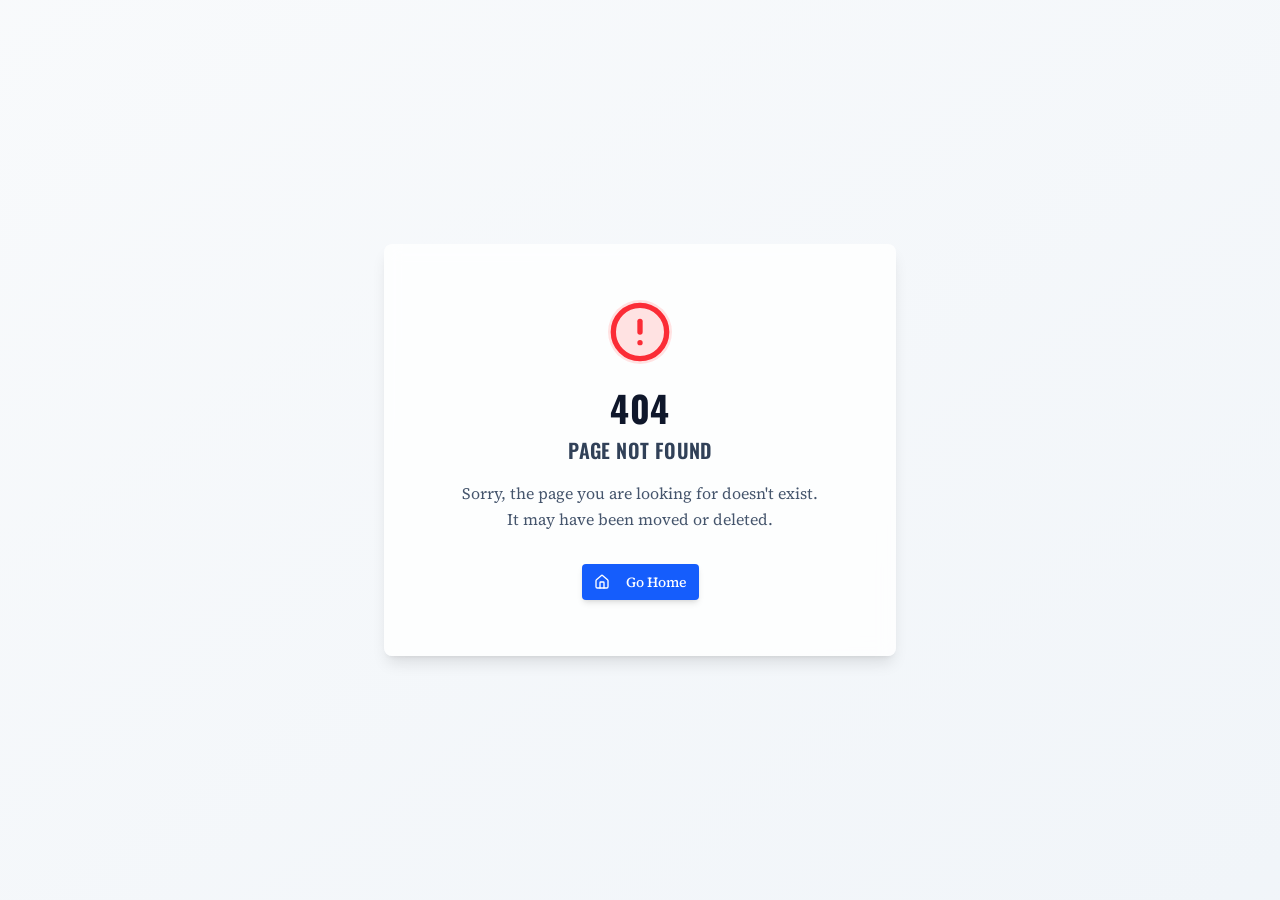
<file: index.html>
<!doctype html>
<html lang="en">
  <head>
    <meta charset="UTF-8" />
    <meta name="viewport" content="width=device-width, initial-scale=1.0, maximum-scale=1" />
    <title>Turc Time Training | Elite Baseball Development</title>
    <meta name="description" content="Turc Time Training by Michael Turconi — Elite baseball development, hitting lessons, positional work, virtual training, and developmental plans." />
    <meta property="og:type" content="website">
    <meta property="og:title" content="Turc Time Training | Elite Baseball Development">
    <meta property="og:description" content="Elite baseball development, hitting lessons, positional work, virtual training, and developmental plans.">
    <meta property="og:image" content="/assets/img/hero-batting-MJpEV4xcHzEnXTFuY6dZRf.webp">
    <link rel="icon" href="/assets/img/turc-time-logo-v2.png" />
    <link rel="preconnect" href="https://fonts.googleapis.com" />
    <link rel="preconnect" href="https://fonts.gstatic.com" crossorigin />
    <link href="https://fonts.googleapis.com/css2?family=Oswald:wght@400;500;600;700&family=Source+Serif+4:ital,opsz,wght@0,8..60,300;0,8..60,400;0,8..60,600;1,8..60,400&family=Barlow+Condensed:wght@400;500;600;700&display=swap" rel="stylesheet" />
    <script type="module" crossorigin src="/assets/app.js?v=9"></script>
    <link rel="stylesheet" crossorigin href="/assets/app.css">
  </head>
  <body>
    <div id="root"></div>
  </body>
</html>
</file>
